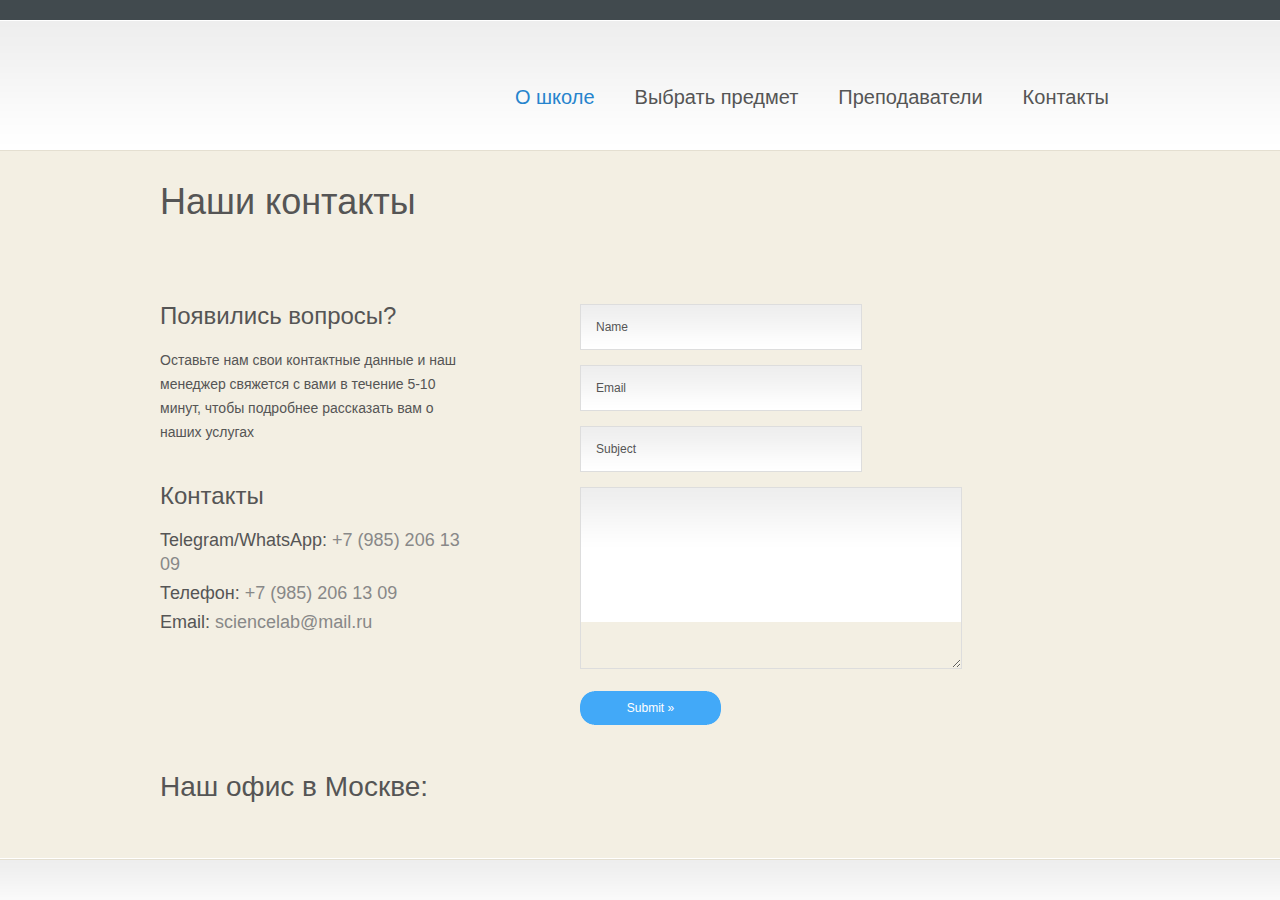
<file: contact.html>
<!DOCTYPE html>
<html lang="en">
<head>
<title>SCIENCE LAB | Контакты</title>
<meta charset="utf-8">
<link type="text/css" rel="stylesheet" href="styles/style.css" />
<!--[if IE 6]>
<script src="js/ie6-transparency.js"></script>
<script>DD_belatedPNG.fix('#header img, #featured-section h2, #circles img, #frontpage-sidebar .read-more, .blue-bullets li, #sidebar .sidebar-button, #project-content .read-more, .more-link, #contact-form .submit, .jcarousel-skin-tango .jcarousel-next-horizontal, .jcarousel-skin-tango .jcarousel-prev-horizontal, #commentform .submit');</script>
<style>body { behavior: url("styles/ie6-hover-fix.htc"); }</style>
<link rel="stylesheet" href="styles/ie6.css" />
<![endif]-->
<!--[if IE 7]><link rel="stylesheet" href="styles/ie7.css" /><![endif]-->
<!--[if IE 8]><link rel="stylesheet" href="styles/ie8.css" /><![endif]-->
</head>
<body class="home">
<div id="wrap">
  <div id="header"> 
    <div id="nav">
      <ul class="menu">
        <li class="current_page_item"><a href="index.html">О школе</a></li>
        <li><a href="page.html">Выбрать предмет</a>
          <ul class="sub-menu">
            <li><a href="#">Химия.ЕГЭ</a></li>
            <li><a href="#">Химия.ОГЭ</a></li>
            <li><a href="#">Биология.ЕГЭ</a></li>
            <li><a href="#">Биология.ОГЭ</a></li>
          </ul>
        </li>
        <li><a href="portfolio.html">Преподаватели</a></li>
        <li><a href="contact.html">Контакты</a></li>
      </ul>
    </div>
    <!--end nav-->
  </div>
  <!--end header-->
  <div class="page-headline">Наши контакты</div>
  <div id="main">
    <div id="contact-details">
      <h3 class="title">Появились вопросы?</h3>
      <div class="post">
        <p>Оставьте нам свои контактные данные и наш менеджер свяжется с вами в течение 5-10 минут, чтобы подробнее рассказать вам о наших услугах</p>
      </div>
      <h3>Контакты</h3>
      <h4>Telegram/WhatsApp: <span>+7 (985) 206 13 09</span></h4>
      <h4>Телефон: <span>+7 (985) 206 13 09</span></h4>
      <h4>Email: <span>sciencelab@mail.ru</span></h4>
    </div>
    <!--end contact-details-->
    <div id="contact-form-container">
      <form id="contact-form" method="post" action="#">
        <fieldset>
          <input id="form_name" type="text" name="name" value="Name" onFocus="if(this.value=='Name'){this.value=''};" onBlur="if(this.value==''){this.value='Name'};" />
          <input id="form_email" type="text" name="email" value="Email" onFocus="if(this.value=='Email'){this.value=''};" onBlur="if(this.value==''){this.value='Email'};" />
          <input id="form_subject" type="text" name="subject" value="Subject" onFocus="if(this.value=='Subject'){this.value=''};" onBlur="if(this.value==''){this.value='Subject'};" />
          <textarea id="form_message" rows="10" cols="40" name="message"></textarea>
          <input id="form_submit" class="submit" type="submit" name="submit" value="Submit &raquo;" />
          <div class="hide">
            <label>Do not fill out this field</label>
            <input name="spam_check" type="text" value="" />
          </div>
        </fieldset>
      </form>
    </div>
    <!--end contact-form-container-->
  </div>
  <!--end main-->
  <h2>Наш офис в Москве:</h2>
	  <script type="text/javascript" charset="utf-8" async src="https://api-maps.yandex.ru/services/constructor/1.0/js/?um=constructor%3A629f52e7110d127713981359f7ece4b07c56e2ab4298a95b65fcb73000a7e79a&amp;width=1300&amp;height=300&amp;lang=ru_RU&amp;scroll=true"></script>
<!--end wrap-->
</body>
<div class="cache-images"><img src="images/red-button-bg.png" width="0" height="0" alt="" /><img src="images/black-button-bg.png" width="0" height="0" alt="" /></div>
<!--end cache-images-->
</html>
</file>
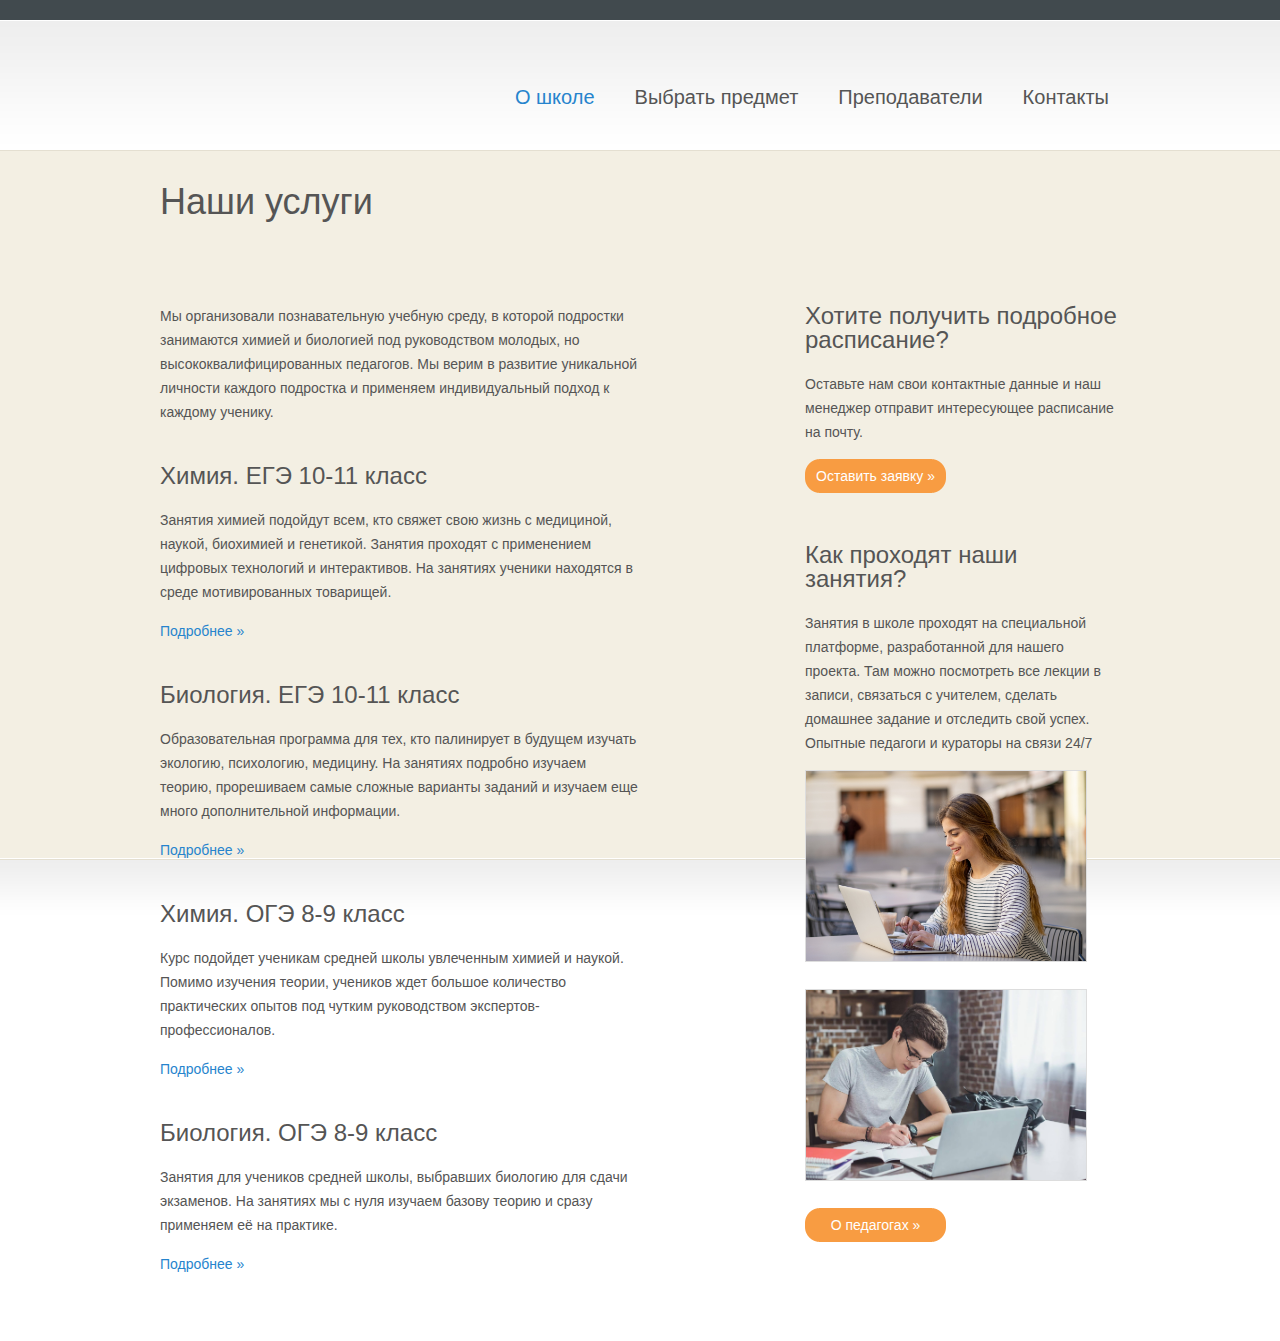
<file: page.html>
<!DOCTYPE html>
<html lang="en">
<head>
<title>SCIENCELAB | Предметы</title>
<meta charset="utf-8">
<link type="text/css" rel="stylesheet" href="styles/style.css" />
<!--[if IE 6]>
<script src="js/ie6-transparency.js"></script>
<script>DD_belatedPNG.fix('#header img, #featured-section h2, #circles img, #frontpage-sidebar .read-more, .blue-bullets li, #sidebar .sidebar-button, #project-content .read-more, .more-link, #contact-form .submit, .jcarousel-skin-tango .jcarousel-next-horizontal, .jcarousel-skin-tango .jcarousel-prev-horizontal, #commentform .submit');</script>
<style>body { behavior: url("styles/ie6-hover-fix.htc"); }</style>
<link rel="stylesheet" href="styles/ie6.css" />
<![endif]-->
<!--[if IE 7]><link rel="stylesheet" href="styles/ie7.css" /><![endif]-->
<!--[if IE 8]><link rel="stylesheet" href="styles/ie8.css" /><![endif]-->
</head>
<body class="home">
<div id="wrap">
  <div id="header"> 
    <div id="nav">
      <ul class="menu">
        <li class="current_page_item"><a href="index.html">О школе</a></li>
        <li><a href="page.html">Выбрать предмет</a>
          <ul class="sub-menu">
            <li><a href="page.html">Химия.ЕГЭ</a></li>
            <li><a href="page.html">Химия.ОГЭ</a></li>
            <li><a href="page.html">Биология.ЕГЭ</a></li>
            <li><a href="page.html">Биология.ОГЭ</a></li>
          </ul>
        </li>
        <li><a href="portfolio.html">Преподаватели</a></li>
        <li><a href="contact.html">Контакты</a></li>
      </ul>
    </div>
    <!--end nav-->
  </div>
  <!--end header-->
  <div class="page-headline">Наши услуги</div>
  <div id="main">
    <div id="content">
      <div class="post">
        <p>Мы организовали познавательную учебную среду, в которой подростки занимаются химией и биологией под руководством молодых, но высококвалифицированных педагогов. Мы верим в развитие уникальной личности каждого подростка и применяем индивидуальный подход к каждому ученику. </p>
        <h3>Химия. ЕГЭ 10-11 класс</h3>
        <p>Занятия химией подойдут всем, кто свяжет свою жизнь с медициной, наукой, биохимией и генетикой. Занятия проходят с применением цифровых технологий и интерактивов. На занятиях ученики находятся в среде мотивированных товарищей. </p>
        <p><a class="sidebar-button" href="contact.html">Подробнее &raquo;</a></p>
        <h3>Биология. ЕГЭ 10-11 класс</h3>
        <p>Образовательная программа для тех, кто палинирует в будущем изучать экологию, психологию, медицину. На занятиях подробно изучаем теорию, прорешиваем самые сложные варианты заданий и изучаем еще много дополнительной информации. </p>
        <p><a class="sidebar-button" href="contact.html">Подробнее &raquo;</a></p>
        <h3>Химия. ОГЭ 8-9 класс</h3>
        <p>Курс подойдет ученикам средней школы увлеченным химией и наукой. Помимо изучения теории, учеников ждет большое количество практических опытов под чутким руководством экспертов-профессионалов. </p>
        <p><a class="sidebar-button" href="contact.html">Подробнее &raquo;</a></p>
        <h3>Биология. ОГЭ 8-9 класс</h3>
        <p>Занятия для учеников средней школы, выбравших биологию для сдачи экзаменов. На занятиях мы с нуля изучаем базову теорию и сразу применяем её на практике. </p>
        <p><a class="sidebar-button" href="contact.html">Подробнее &raquo;</a></p>
      </div>
    </div>
    <!--end content-->
    <div id="sidebar">
      <div id="hire">
        <h3 class="sidebar-title">Хотите получить подробное расписание?</h3>
        <p>Оставьте нам свои контактные данные и наш менеджер отправит интересующее расписание на почту.</p>
        <a class="sidebar-button" href="contact.html">Оставить заявку &raquo;</a> </div>
      <!--end hire-->
      <div id="recent-projects">
        <h3>Как проходят наши занятия?</h3>
        <p>Занятия в школе проходят на специальной платформе, разработанной для нашего проекта. Там можно посмотреть все лекции в записи, связаться с учителем, сделать домашнее задание и отследить свой успех. Опытные педагоги и кураторы на связи 24/7</p>
        <div class="portfolio-item"> <a href="#"><img width="280" height="190" src="images/other1.jpg" alt="" /></a> </div>
        <!--end portfolio-item-->
        <div class="portfolio-item"> <a href="#"><img width="280" height="190" src="images/other2.jpg" alt="" /></a> </div>
        <!--end portfolio-item-->
        <a class="sidebar-button" href="portfolio.html">О педагогах &raquo;</a> </div>
      <!--end recent-projects-->
    </div>
    <!--end sidebar-->
  </div>
  <!--end main-->
  
</div>
<!--end wrap-->
</body>
<div class="cache-images"><img src="images/red-button-bg.png" width="0" height="0" alt="" /><img src="images/black-button-bg.png" width="0" height="0" alt="" /></div>
<!--end cache-images-->
</html>
</file>
<file: styles/ie6.css>
.menu{
	position:relative;
	z-index:5;
}
.menu ul{
	background:#eee;
	display:none;
	margin:0;
	padding:0;
	width:250px;
	position:absolute;
	top:35px;
	left:20px;
	border:solid 1px #ddd;
}
.menu li:hover ul{
	display:block;
}
.jcarousel-skin-tango .jcarousel-container-horizontal{
	height:180px !important;
	padding-left:15px !important;
	padding-right:30px !important;
	width:800px;
}
.jcarousel-skin-tango .jcarousel-clip-horizontal{
	height:225px !important;
}
#image-slider #mycarousel{
	margin-left:-50px;
}
.jcarousel-skin-tango .jcarousel-prev-horizontal{
	margin-left:-45px !important;
}
.jcarousel-skin-tango .jcarousel-next-horizontal{
	margin-right:-15px !important;
}
#footer{
	margin-right:-3px;
}
#content{
	padding-right:150px;
}
.menu ul li{
	float:none;
	margin:-4px 0 -20px 0;
	padding:0;
}
#porfolio-content{
	width:965px;
}
</file>
<file: styles/ie7.css>
.menu ul li{
	float:none;
	margin:-4px 0 0 0;
	padding:0;
}
</file>
<file: styles/ie8.css>
#contact-form input{
	padding:15px;
	height:auto;
}
</file>
<file: styles/style.css>
@import "reset.css";
/* -------------------- */
/* -- General Styles -- */
/* -------------------- */
#wrap{
	width:960px;
	margin:0 auto;
}
body{
	font-family:arial, sans-serif;
	background-color:#fff;
	color:#555;
	line-height:24px;
	font-size:14px;
}
h1{
	font-size:38px;
	margin:0 0 30px 0;
}
h2{
	font-size:28px;
	margin:40px 0 30px 0;
}
h3{
	font-size:24px;
	margin:40px 0 20px 0;
}
h4{
	font-size:18px;
	margin:30px 0 15px 0;
}
h5{
	font-size:18px;
	margin:30px 0 5px 0;
}
p{
	margin:0 0 15px 0;
}
a{
	text-decoration:none;
	color:#2684cd;
}
a:hover{
	color:#555;
	cursor:pointer;
}
.home{
	background:url(../images/home-bg.png) repeat-x;
}
.page{
	background:url(../images/page-bg.png) repeat-x;
}
.hide{
	display:none;
}
.title{
	margin-top:0;
}
.post-line{
	clear:both;
	border-bottom:1px #ddd dotted;
	margin:40px 0 45px 0;
}
.cache-images{
	display:none
}
/* ------------ */
/* -- Header -- */
/* ------------ */
#header{
	height:150px;
	padding:45px 0 0 0;
}
#header img, #header h1{
	float:left;
}
#header h1{
	font-size:50px;
	margin:32px 0 0 5px;
}
/* --------- */
/* -- Nav -- */
/* --------- */
#nav{
	float:right;
	margin:25px -15px 0 0;
}
.menu{
	padding:7px 6px 0 0;
}
.menu li{
	margin:0 5px;
	padding:0 0 8px;
	float:left;
	position:relative;
}
.menu a{
	display:block;
	padding: 8px 15px;
	margin:0;
	color:#555;
	text-decoration:none;
	font-size:20px;
}
.menu .current a, .menu li:hover > a{
	color:#2684cd;
}
.menu ul li:hover a, .menu li:hover li a{
	color:#555;
}
.menu ul a:hover{
	background:#2684cd !important;
	color:#fff !important;
}
.menu ul{
	background:#eee;
	display:none;
	margin:0;
	padding:0;
	width:250px;
	position:absolute;
	top:35px;
	left:20px;
	border:solid 1px #ddd;
}
.menu li:hover > ul{
	display:block;
}
.menu ul li{
	float:none;
	margin:0;
	padding:0;
}
.menu ul a{
	font-size:16px;
}
.menu ul ul{
	left:250px;
	top:-3px;
}
.menu li.current_page_item a{
	color:#2684cd;
}
.menu .sub-menu li.current_page_item a{
	color:#2684cd;
}
/* ---------------------- */
/* -- Featured Section -- */
/* ---------------------- */
#featured-section{
	float:left;
	margin:10px 0 0 0;
}
#featured-section h2{
	background:url(../images/featured-title.png) no-repeat;
	width:953px;
	height:56px;
	text-indent:-9999px;
	margin-top:0;
}
#circles{
	float:left;
	margin:10px 0 0 0;
}
#circles img{
	float:left;
	border:none !important;
	margin:0 0 0 36px;
	width:213px;
	height:205px;
}
#featured-section .circle-red{
	background:url(../images/circle-red.png) no-repeat;
}
#featured-section .circle-pink{
	background:url(../images/circle-pink.png) no-repeat;
}
#featured-section .circle-orange{
	background:url(../images/circle-orange.png) no-repeat;
}
#featured-section .circle-yellow{
	background:url(../images/circle-yellow.png) no-repeat;
}
#featured-section .first{
	margin-left:0;
}

/* ------------------ */
/* -- Image Slider -- */
/* ------------------ */
#featured-section #image-slider{
	float:left;
	background:url(../images/img-slider-bg.png) repeat-x;
	width:960px;
	height:250px;
	margin:50px 0 0 0;
	border:1px #ddd solid;
	background-color:#fff;
}
.jcarousel-container-horizontal{
	float:left;
	margin:15px 0 0 30px !important;
}
#image-slider #mycarousel li{
	float:left;
	width:264px;
	height:260px;
	margin:0 0 0 0px;
}
#image-slider #mycarousel li.first{
	margin-left:0;
}
#image-slider #mycarousel img{
	margin:9px 0 0 9px;
	padding:5px;
	border:1px #ddd solid;
	width:240px;
	height:165px;
}
.jcarousel-prev-horizontal{
	margin:90px 0 0 -18px;
}
.jcarousel-next-horizontal{
	margin:90px 50px 0 0;
}
/* ---------------- */
/* -- Front Page -- */
/* ---------------- */
#frontpage-main{
	float:left;
	margin:115px 0 50px 0;
	background-color:#fff;
}
#frontpage-main h3{
	margin-top:0;
}
#frontpage-content{
	float:left;
	width:379px;
	padding:0 100px 0 0;
	border-right:1px #ddd dotted;
}
#frontpage-content p{
	font-size:16px;
	line-height:24px;
}
#frontpage-sidebar{
	float:right;
	width:380px;
	padding:0 0 0 100px;
}
#frontpage-sidebar .meta, #frontpage-sidebar .meta a{
	color:#aaa;
	font-size:18px;
}
#frontpage-sidebar .blog-title{
	font-size:18px;
}
#frontpage-sidebar .read-more{
	display:block;
	background:url(../images/blue-button-bg.png) no-repeat;
	width:141px;
	height:34px;
	color:#fff;
	text-align:center;
	padding:5px 0;
}
#frontpage-sidebar .read-more:hover{
	background:url(../images/red-button-bg.png) no-repeat;
}
.blue-bullets{
	float:left;
	margin:10px 0 0 0;
}
.blue-bullets li{
	background:url(../images/blue-bullet.png) no-repeat;
	height:21px;
	position:relative;
	padding:0px 0 18px 35px;
}
/* ------------- */
/* -- Content -- */
/* ------------- */
#main{
	float:left;
	margin:90px 0 50px 0;
	width:100%;
}
#content{
	float:left;
	width:480px;
	padding:0 165px 0 0;
}
/* ---------- */
/* -- Page -- */
/* ---------- */
.page-headline{
	font-size:36px;
	margin:-5px 0 0 0;
}
/* --------------- */
/* -- Portfolio -- */
/* --------------- */
#porfolio-content{
	margin:30px 0 0 0;
}
.portfolio-item{
	float:left;
	margin:0 0 57px 57px;
}
.first{
	margin-left:0;
}
.portfolio-item img{
	border:1px #ddd solid;
}
/* ------------- */
/* -- Project -- */
/* ------------- */
#project-content{
	float:left;
	width:480px;
}
#project-header{
	margin:0 0 25px 0;
}
#project-content h3{
	margin:0 0 10px 0;
}
#project-content h3 span{
	color:#888;
}
#project-image-large img{
	float:right;
	border:1px #ddd solid;
}
#project-content .read-more{
	display:block;
	background:url(../images/blue-button-bg.png) no-repeat;
	width:141px;
	height:34px;
	color:#fff;
	text-align:center;
	padding:5px 0;
	margin:25px 0 0 0;
}
#project-content .read-more:hover{
	background:url(../images/red-button-bg.png) no-repeat;
}
/* ----------- */
/* -- Posts -- */
/* ----------- */
.post-title{
	margin:0;
}
.post-title a{
	font-size:24px;
	color:#555;
}
.post-title a:hover{
	font-size:24px;
	color:#2684cd;
}
.post-meta, .post-meta a{
	margin:5px 0 20px 0;
	font-size:18px;
	color:#888;
}
.more-link{
	display:block;
	background:url(../images/blue-button-bg.png) no-repeat;
	width:141px;
	height:34px;
	color:#fff;
	text-align:center;
	padding:5px 0;
	margin:25px 0 0 0;
}
.more-link:hover{
	background:url(../images/red-button-bg.png) no-repeat;
	color:#fff;
}
/* ------------- */
/* -- Sidebar -- */
/* ------------- */
#sidebar{
	float:left;
	width:315px;
	margin:0;
}
#sidebar .sidebar-title{
	margin-top:0;
}
#sidebar .sidebar-button{
	clear:both;
	display:block;
	background:url(../images/orange-button-bg.png) no-repeat;
	width:141px;
	height:34px;
	color:#fff;
	text-align:center;
	padding:5px 0;
}
#sidebar .sidebar-button:hover{
	background:url(../images/black-button-bg.png) no-repeat;
}
.recent-projects{
	clear:both;
}
#sidebar .portfolio-item{
	clear:both;
	margin:0 0 20px 0;
}
/* ------------------ */
/* -- Contact Form -- */
/* ------------------ */
#contact-details{
	float:left;
	width:300px;
	padding:0 120px 0 0;
}
#contact-details .title{
	margin-top:0;
}
#contact-details h4{
	margin:0 0 5px 0;
}
#contact-details span{
	color:#888;
}
#contact-form-container{
	float:left;
	width:450px;
}
#contact-form input{
	background:url(../images/textinput-bg.png) repeat-x;
	border:1px #ddd solid;
	padding:15px;
	width:250px;
	margin:0 0 15px 0;
	font-size:12px;
	color:#555;
	font-family:arial, sans-serif;
}
#contact-form textarea{
	background:url(../images/textarea-bg.png) repeat-x;
	border:1px #ddd solid;
	padding:15px;
	width:350px;
	margin:0 0 15px 0;
	font-size:12px;
	color:#555;
	line-height:18px;
	height:150px;
	font-family:arial, sans-serif;
}
#contact-form .submit{
	display:block;
	background:url(../images/blue-button-bg.png) no-repeat;
	width:141px;
	height:34px;
	color:#fff;
	text-align:center;
	padding:5px 0;
	margin:25px 0 0 0;
	border:none;
	cursor:pointer;
	font-size:12px;
	margin:0 0 0 0;
}
#contact-form .submit:hover{
	background:url(../images/red-button-bg.png) no-repeat;
	color:#fff;
}
#response{
	background-color:#eee;
	border:1px #ddd solid;
	padding:10px;
	color:#ff0000;
}
/* ------------ */
/* -- Footer -- */
/* ------------ */
#footer{
	float:left;
	border-top:1px #ddd dotted;
	margin:20px 0 0 0;
	padding:15px 0 50px 0;
	width:100%;
}
</file>
